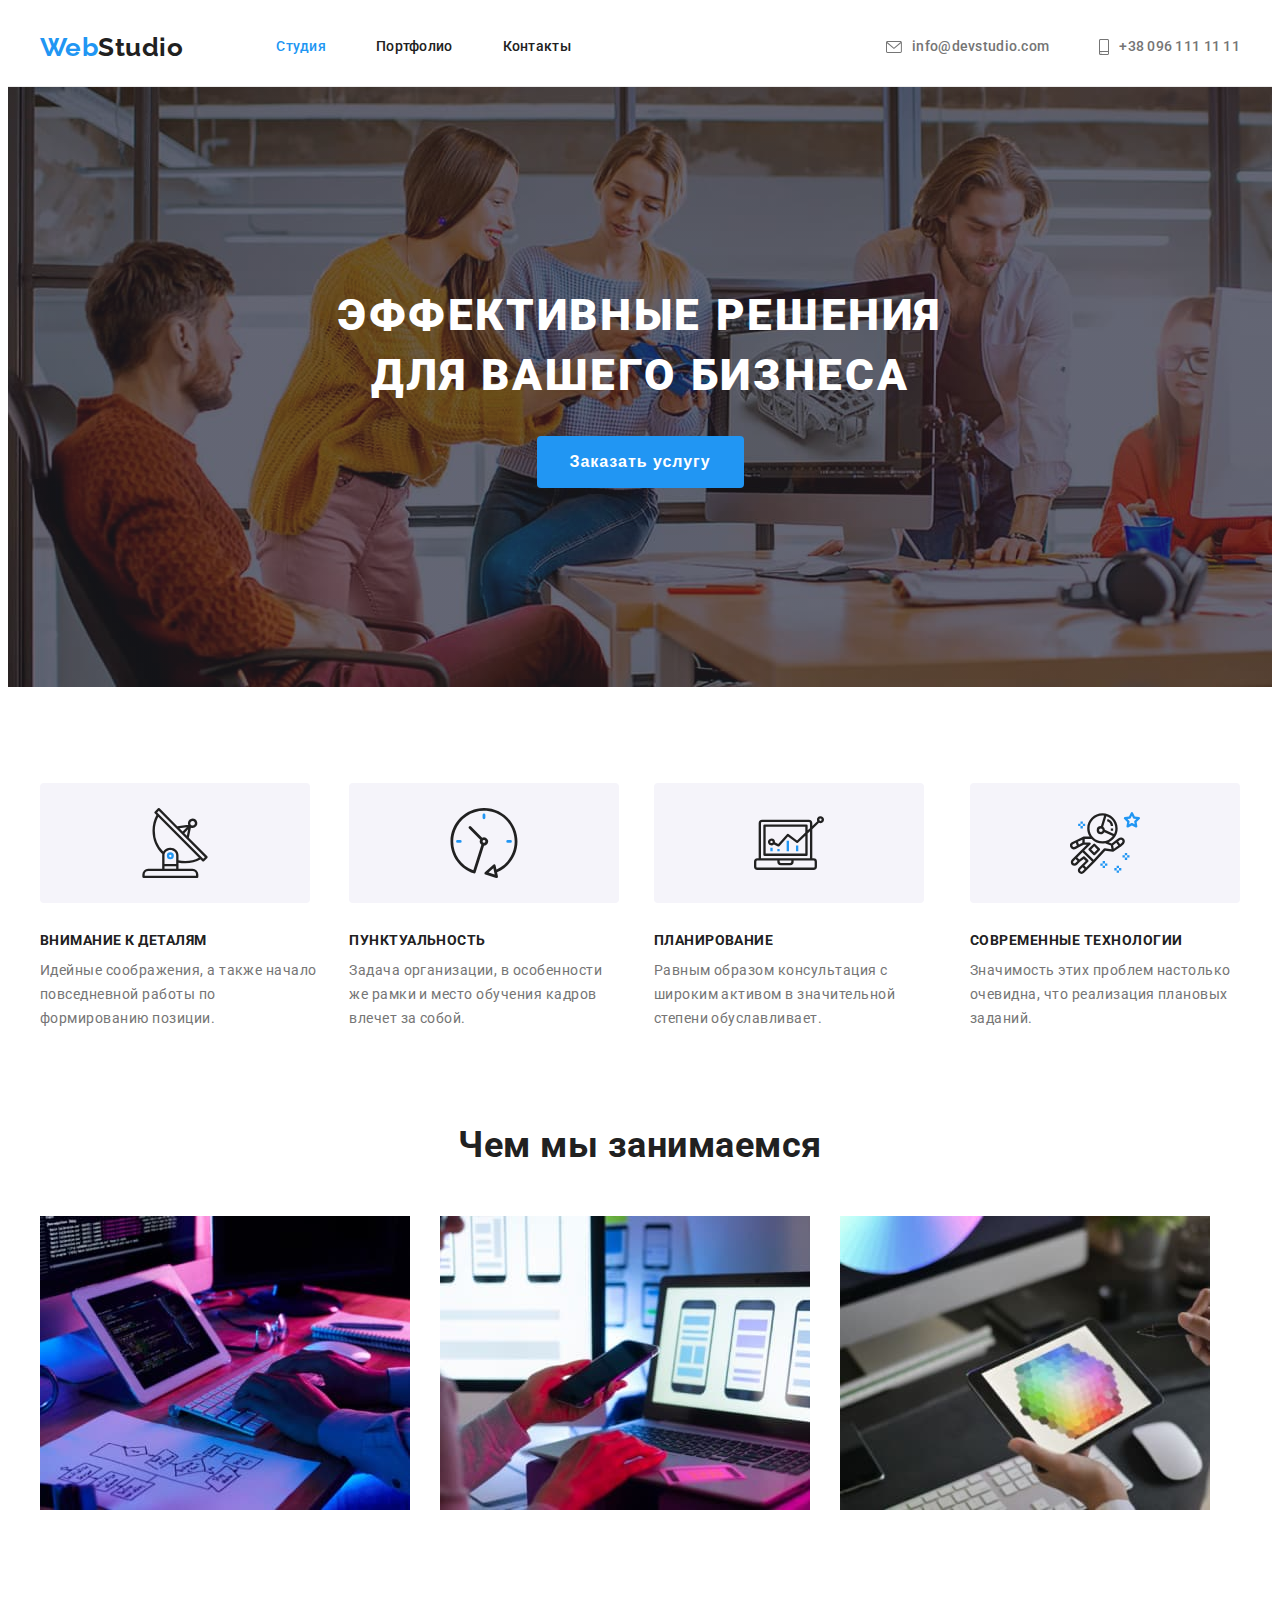
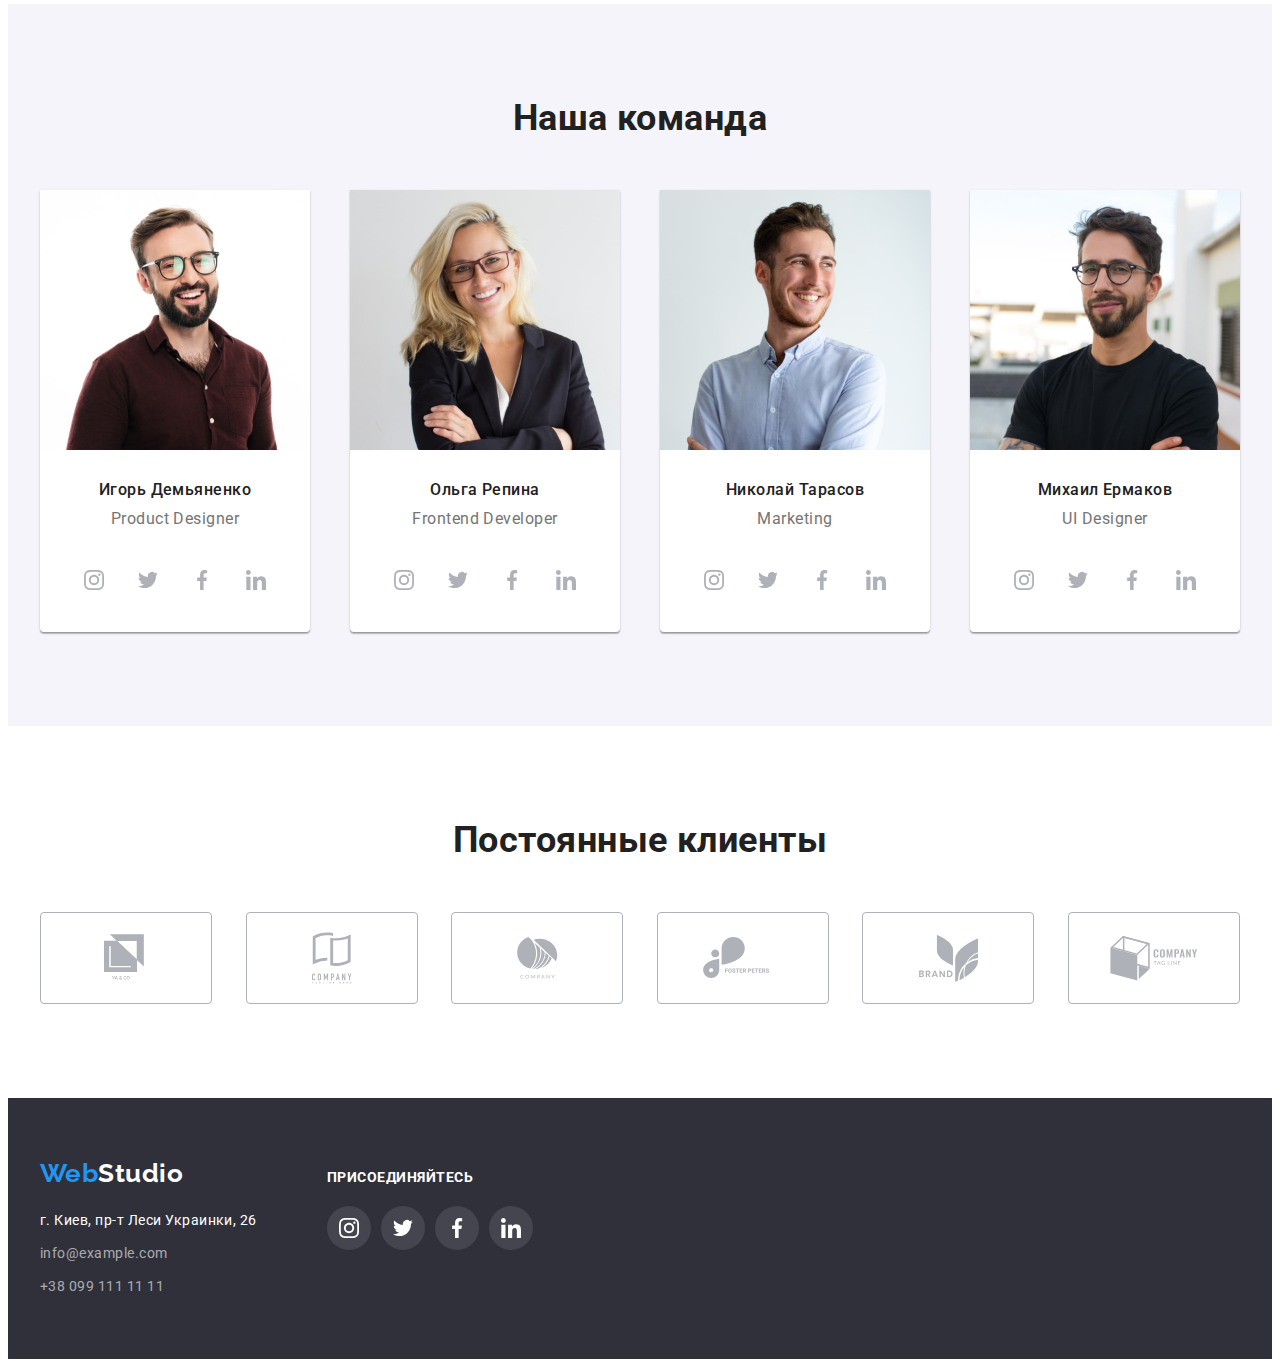
<file: index.html>
<!DOCTYPE html>
<html lang="ru">
  <head>
    <meta charset="UTF-8" />
    <meta name="viewport" content="width=device-width, initial-scale=1.0" />
    <title>WebStudio</title>
    <link
      href="https://fonts.googleapis.com/css2?family=Raleway:wght@700&family=Roboto:wght@400;500;700;900&display=swap"
      rel="stylesheet"
    />
    <link
      rel="stylesheet"
      href="https://cdnjs.cloudflare.com/ajax/libs/modern-normalize/1.0.0/modern-normalize.min.css"
      integrity="sha512-ISS7cAi1PEhQ8jnbJpJZMd29NlhNj4AWYyLOSp2CE/CsHxTCu+r+t0D2yoJudVrd0/8fTVPUVDzY5Tvli75u/g=="
      crossorigin="anonymous"
    />
    <link rel="preconnect" href="https://fonts.gstatic.com" />

    <link rel="stylesheet" href="./css/styles.css" />
  </head>

  <body>
    <!--Шапка-->

    <header>
      <div class="container main-nav">
        <a href="./index.html" class="nav-link-logo"
          ><span class="logo">Web</span>Studio</a
        >

        <ul class="site-nav ul">
          <li class="item">
            <a href="./index.html" class="link current">Студия</a>
          </li>
          <li class="item">
            <a href="./portfolio.html" class="link">Портфолио</a>
          </li>
          <li class="item"><a href="/" class="link">Контакты</a></li>
        </ul>

        <ul class="auth-nav ul">
          <li class="item">
            <a href="mailto:info@devstudio.com" class="link">
              <svg class="envelope" width="16" height="12">
                <use href="./images/sprite.svg#envelope"></use>
              </svg>
              info@devstudio.com</a
            >
          </li>
          <li class="item">
            <a href="tel:+380961111111" class="link icon-phone"
              ><svg class="envelope" width="10" height="16">
                <use href="./images/sprite.svg#smartphone"></use>
              </svg>
              +38 096 111 11 11</a
            >
          </li>
        </ul>
      </div>
    </header>

    <main>
      <!--Герой-->

      <section class="hero">
        <div class="bcg-img">
          <h1 class="hero-title">Эффективные решения для вашего бизнеса</h1>
          <button class="hero-button">Заказать услугу</button>
        </div>
      </section>

      <!-- Наши приемущество -->

      <section class="section-advant">
        <div class="container">
          <h2 class="vizually-hidden">Наши преимущество</h2>
          <div class="main-nav">
            <ul class="main-item ul">
              <li class="item">
                <div class="item-icon">
                  <svg width="70" height="70">
                    <use href="./images/sprite.svg#antenna"></use>
                  </svg>
                </div>
                <h3 class="advant-title">Внимание к деталям</h3>
                <p class="section-text">
                  Идейные соображения, а также начало повседневной работы по
                  формированию позиции.
                </p>
              </li>
              <li class="item icon-clock">
                <div class="item-icon">
                  <svg width="70" height="70">
                    <use href="./images/sprite.svg#clock"></use>
                  </svg>
                </div>
                <h3 class="advant-title">Пунктуальность</h3>
                <p class="section-text">
                  Задача организации, в особенности же рамки и место обучения
                  кадров влечет за собой.
                </p>
              </li>
              <li class="item icon-diagrama">
                <div class="item-icon">
                  <svg width="70" height="70">
                    <use href="./images/sprite.svg#diagram"></use>
                  </svg>
                </div>
                <h3 class="advant-title">Планирование</h3>
                <p class="section-text">
                  Равным образом консультация с широким активом в значительной
                  степени обуславливает.
                </p>
              </li>
              <li class="item icon-astronaut">
                <div class="item-icon">
                  <svg width="70" height="70">
                    <use href="./images/sprite.svg#astronaut"></use>
                  </svg>
                </div>
                <h3 class="advant-title">Современные технологии</h3>
                <p class="section-text">
                  Значимость этих проблем настолько очевидна, что реализация
                  плановых заданий.
                </p>
              </li>
            </ul>
          </div>
        </div>
      </section>

      <!--Чем мы занимаемся-->

      <section class="section">
        <div class="container">
          <h2 class="section-title desc">Чем мы занимаемся</h2>
          <ul class="link-flex ul">
            <li class="item-link">
              <img
                src="./images/work1.jpg"
                alt="Компания №1"
                width="370"
                height="294"
              />
            </li>
            <li class="item-link">
              <img
                src="./images/work2.jpg"
                alt="Компания №2"
                width="370"
                height="294"
              />
            </li>
            <li class="item-link">
              <img
                src="./images/work3.jpg"
                alt="Компания №3"
                width="370"
                height="294"
              />
            </li>
          </ul>
        </div>
      </section>

      <!--Наша команда-->

      <section class="section-command">
        <div class="container">
          <h2 class="section-title desc">Наша команда</h2>

          <ul class="command-flex ul">
            <li class="flex">
              <img
                class="img"
                src="./images/img.jpg"
                alt="Мужчина"
                width="270"
                height="260"
              />
              <h3 class="section-title section-name">Игорь Демьяненко</h3>
              <p class="section-text section-work">Product Designer</p>
              <div class="social-network">
                <a class="link-network" href="https://www.instagram.com/">
                  <svg width="20" height="20">
                    <use href="./images/sprite.svg#instagram"></use>
                  </svg>
                </a>
                <a class="link-network" href="https://www.twitter.com/">
                  <svg width="20" height="20">
                    <use href="./images/sprite.svg#twitter"></use>
                  </svg>
                </a>
                <a class="link-network" href="https://www.facebook.com/">
                  <svg width="20" height="20">
                    <use href="./images/sprite.svg#facebook"></use>
                  </svg>
                </a>
                <a class="link-network" href="https://www.linkedin.com/">
                  <svg width="20" height="20">
                    <use href="./images/sprite.svg#linkedin"></use>
                  </svg>
                </a>
              </div>
            </li>
            <li class="flex">
              <img
                class="img"
                src="./images/img(1).jpg"
                alt="Женщина"
                width="270"
                height="260"
              />
              <h3 class="section-title section-name">Ольга Репина</h3>
              <p class="section-text section-work">Frontend Developer</p>
              <div class="social-network">
                <a class="link-network" href="https://www.instagram.com/">
                  <svg width="20" height="20">
                    <use href="./images/sprite.svg#instagram"></use>
                  </svg>
                </a>
                <a class="link-network" href="https://www.twitter.com/">
                  <svg width="20" height="20">
                    <use href="./images/sprite.svg#twitter"></use>
                  </svg>
                </a>
                <a class="link-network" href="https://www.facebook.com/">
                  <svg width="20" height="20">
                    <use href="./images/sprite.svg#facebook"></use>
                  </svg>
                </a>
                <a class="link-network" href="https://www.linkedin.com/">
                  <svg width="20" height="20">
                    <use href="./images/sprite.svg#linkedin"></use>
                  </svg>
                </a>
              </div>
            </li>
            <li class="flex">
              <img
                class="img"
                src="./images/img(2).jpg"
                alt="Мужчина"
                width="270"
                height="260"
              />
              <h3 class="section-title section-name">Николай Тарасов</h3>
              <p class="section-text section-work">Marketing</p>
              <div class="social-network">
                <a class="link-network" href="https://www.instagram.com/">
                  <svg width="20" height="20">
                    <use href="./images/sprite.svg#instagram"></use>
                  </svg>
                </a>
                <a class="link-network" href="https://www.twitter.com/">
                  <svg width="20" height="20">
                    <use href="./images/sprite.svg#twitter"></use>
                  </svg>
                </a>
                <a class="link-network" href="https://www.facebook.com/">
                  <svg width="20" height="20">
                    <use href="./images/sprite.svg#facebook"></use>
                  </svg>
                </a>
                <a class="link-network" href="https://www.linkedin.com/">
                  <svg width="20" height="20">
                    <use href="./images/sprite.svg#linkedin"></use>
                  </svg>
                </a>
              </div>
            </li>
            <li class="flex">
              <img
                class="img"
                src="./images/img(3).jpg"
                alt="Мужчина"
                width="270"
                height="260"
              />
              <h3 class="section-title section-name">Михаил Ермаков</h3>
              <p class="section-text section-work">UI Designer</p>
              <div class="social-network">
                <a class="link-network" href="https://www.instagram.com/">
                  <svg width="20" height="20">
                    <use href="./images/sprite.svg#instagram"></use>
                  </svg>
                </a>
                <a class="link-network" href="https://www.twitter.com/">
                  <svg width="20" height="20">
                    <use href="./images/sprite.svg#twitter"></use>
                  </svg>
                </a>
                <a class="link-network" href="https://www.facebook.com/">
                  <svg width="20" height="20">
                    <use href="./images/sprite.svg#facebook"></use>
                  </svg>
                </a>
                <a class="link-network" href="https://www.linkedin.com/">
                  <svg width="20" height="20">
                    <use href="./images/sprite.svg#linkedin"></use>
                  </svg>
                </a>
              </div>
            </li>
          </ul>
        </div>
      </section>

      <!-- Постоянные клиенты -->

      <section class="section-client">
        <div class="container">
          <h2 class="section-title desc">Постоянные клиенты</h2>
          <ul class="clients ul">
            <li class="clients-link">
              <a class="link-svg" href="#">
                <svg class="svg" width="44" height="49">
                  <use href="./images/sprite.svg#logo1"></use>
                </svg>
              </a>
            </li>
            <li class="clients-link">
              <a class="link-svg" href="#">
                <svg width="40" height="52">
                  <use href="./images/sprite.svg#logo2"></use>
                </svg>
              </a>
            </li>
            <li class="clients-link">
              <a class="link-svg" href="#">
                <svg width="41" height="42">
                  <use href="images/sprite.svg#logo3"></use>
                </svg>
              </a>
            </li>
            <li class="clients-link">
              <a class="link-svg" href="#">
                <svg width="79" height="42">
                  <use href="./images/sprite.svg#logo4"></use>
                </svg>
              </a>
            </li>
            <li class="clients-link">
              <a class="link-svg" href="#">
                <svg width="59" height="47">
                  <use href="./images/sprite.svg#logo5"></use>
                </svg>
              </a>
            </li>
            <li class="clients-link">
              <a class="link-svg" href="#">
                <svg width="88" height="45">
                  <use href="./images/sprite.svg#logo6"></use>
                </svg>
              </a>
            </li>
          </ul>
        </div>
      </section>
    </main>

    <!--Футер-->

    <footer class="footer">
      <div class="container footer-top">
        <div class="address-footer">
          <a href="./index.html" class="nav-link-logo footer"
            ><span class="logo">Web</span>Studio</a
          >

          <address class="address footer-flex">
            <p class="footer-text">г. Киев, пр-т Леси Украинки, 26</p>
            <a href="mailto:info@example.com" class="footer-link"
              >info@example.com</a
            >

            <a href="tel:+380991111111" class="footer-link address-link"
              >+38 099 111 11 11</a
            >
          </address>
        </div>
        <div class="network-footer">
          <b class="text-footer">присоединяйтесь</b>
          <div class="social-network-footer">
            <a class="link-network-footer" href="https://www.instagram.com/">
              <svg class="icon-instagram" width="20" height="20">
                <use href="./images/sprite.svg#instagram"></use>
              </svg>
            </a>
            <a class="link-network-footer" href="https://www.twitter.com/">
              <svg class="icon-instagram" width="20" height="20">
                <use href="./images/sprite.svg#twitter"></use>
              </svg>
            </a>
            <a class="link-network-footer" href="https://www.facebook.com/">
              <svg class="icon-instagram" width="20" height="20">
                <use href="./images/sprite.svg#facebook"></use>
              </svg>
            </a>
            <a class="link-network-footer" href="https://www.linkedin.com/">
              <svg class="icon-network-footer" width="20" height="20">
                <use href="./images/sprite.svg#linkedin"></use>
              </svg>
            </a>
          </div>
        </div>
      </div>
    </footer>
  </body>
</html>
</file>
<file: css/styles.css>
/* цвет основной h2-h6 #212121;*/
/* цвет текста #757575 */
/* цвет фона шапки #FFFFFF;*/
/* цвет фона вторичный #2F303A;*/
/* цвет фона чем мы занимаемся #E5E5E5; */
/* цвет фона наша команда #F5F4FA; */
/* акцент #2196F3 */
/* подвал линки rgba(255, 255, 255, 0.6); */

/* Основные цвета */
:root {
  --primary-text-color: #212121;
  --title-text-color: #757575;
  --primary-white-color: #ffffff;
  --secondary-color: #2f303a;
  --secondary-fon-color: #e5e5e5;
  --accent-color: #2196f3;
  --secondary-command-color: #f5f4fa;
  --footer-link-color: rgba(255, 255, 255, 0.6);
}

/* Стили для index.html */

body {
  background-color: var(--primary-white-color);
  color: var(--title-text-color);
  font-family: Roboto, sans-serif;
  letter-spacing: 0.03em;
}

img {
  display: block;
  max-width: 100%;
  height: auto;
}

header {
  border-bottom: 1px solid #ececec;
}

a {
  text-decoration: none;
}

/* Утилиты */

:hover,
:focus {
  outline: 0;
  outline-offset: 0;
}

.ul {
  margin: 0;
  padding: 0;
  list-style: none;
}

.container {
  margin-left: auto;
  margin-right: auto;
  width: 1200px;
  padding: 0 15px;
}

.vizually-hidden {
  position: absolute;
  clip: rect(0 0 0 0);
  width: 1px;
  height: 1px;
  margin: -1px;
}

/* Шапка */

/* главная навигация */

.main-nav {
  display: flex;
  align-items: center;
}

.link {
  color: var(--primary-text-color);
  font-weight: 500;
  font-size: 14px;
  line-height: 1.14;
  letter-spacing: 0.02em;
}

.current {
  color: var(--accent-color);
}

.nav-link-logo:hover,
.nav-link-logo:focus {
  color: var(--accent-color);
}

.nav-link-logo {
  color: var(--primary-text-color);
  font-family: Raleway;
  font-weight: 700;
  font-size: 26px;
  line-height: 1.19;
}

.logo {
  color: var(--accent-color);
  font-family: Raleway;
  font-weight: 700;
  font-size: 26px;
  line-height: 1.19;
}

.site-nav {
  display: flex;
  margin-left: 93px;
}

.site-nav .link {
  display: block;
  padding-top: 31px;
  padding-bottom: 31px;
}

.site-nav .item + .item {
  margin-left: 50px;
}

.auth-nav {
  display: flex;
  margin-left: auto;
}

.auth-nav .item + .item {
  margin-left: 50px;
}

.auth-nav .link {
  display: flex;
  align-items: center;

  color: var(--title-text-color);
  fill: var(--title-text-color);
}

.link:hover,
.link:focus {
  color: var(--accent-color);
  fill: currentColor;
}

.envelope {
  margin-right: 10px;
}

/* Герой */

.hero {
  background-color: var(--secondary-color);
  text-align: center;
}

.bcg-img {
  display: flex;
  align-items: center;
  flex-flow: column;
  justify-content: center;

  max-width: 1600px;
  height: 600px;
  margin-left: auto;
  margin-right: auto;

  background-image: linear-gradient(
      rgba(47, 48, 58, 0.4),
      rgba(47, 48, 58, 0.4)
    ),
    url('../images/hero.jpg');
}

.hero-title {
  margin-left: auto;
  margin-right: auto;
  max-width: 696px;

  margin-top: 0;
  margin-bottom: 30px;

  color: var(--primary-white-color);
  font-weight: 900;
  font-size: 44px;
  line-height: 1.36;
  letter-spacing: 0.06em;
  text-transform: uppercase;
}

.hero-button {
  display: inline-block;
  border: 1px solid transparent;
  text-align: center;
  min-width: 200px;
  border-radius: 4px;
  padding: 10px 32px;

  color: var(--primary-white-color);
  background-color: var(--accent-color);
  font-weight: 700;
  font-size: 16px;
  line-height: 1.87;
  letter-spacing: 0.06em;

  cursor: pointer;
}

.hero-button:hover,
.hero-button:focus {
  color: var(--accent-color);
  background-color: var(--primary-white-color);
  border: 1px solid transparent;
}

/* Блоки секции */

/* Наши приемущества */

.section-advant {
  padding-top: 96px;
  padding-bottom: 94px;
}

.main-item {
  display: flex;
  margin: -15px;
}

.main-item .item {
  margin: 15px;
}

.advant-title {
  margin: 0;
  margin-bottom: 10px;

  color: var(--primary-text-color);
  font-weight: 700;
  font-size: 14px;
  line-height: 1.14;
  text-transform: uppercase;
}

.section-advant .section-text {
  margin: 0;

  color: var(--title-text-color);
  font-weight: 400;
  font-size: 14px;
  line-height: 1.71;
}
/* Наши приемущество */

.command-flex {
  display: flex;
  justify-content: space-between;
}

.item-icon {
  display: flex;
  align-items: center;
  justify-content: center;

  background: var(--secondary-command-color);
  border-radius: 4px;
  width: 270px;
  height: 120px;
  margin-bottom: 30px;
}

/* Чем мы занимаемся */

.section {
  padding-bottom: 94px;

  text-align: center;
}

.section-title.desc {
  margin: 0;
  margin-bottom: 50px;

  color: var(--primary-text-color);
  font-weight: 700;
  font-size: 36px;
  line-height: 1.16;
  text-align: center;
}

.link-flex {
  display: flex;
  margin: -15px;
}

.link-flex .item-link {
  margin: 15px;
}

.img {
  margin-bottom: 30px;
}

.section-title.section-name {
  margin: 0;
  margin-bottom: 10px;

  color: var(--primary-text-color);
  font-weight: 500;
  font-size: 16px;
  line-height: 1.19;
  text-align: center;
}

.section-command .section-work {
  margin: 0;
  margin-bottom: 30px;

  font-weight: 400;
  font-size: 16px;
  line-height: 1.19;
  text-align: center;
}

/* Наша команда */

.section-command {
  padding-top: 94px;
  padding-bottom: 94px;

  text-align: center;
  background-color: var(--secondary-command-color);
}

.container .flex {
  width: 270px;

  background-color: var(--primary-white-color);
  box-shadow: 0px 1px 3px rgba(0, 0, 0, 0.12), 0px 1px 1px rgba(0, 0, 0, 0.14),
    0px 2px 1px rgba(0, 0, 0, 0.2);
  border-radius: 0px 0px 4px 4px;
}

.section-client {
  padding-top: 94px;
  padding-bottom: 94px;
}

/* Наша команда */
/* Социальные сети */

.social-network {
  display: flex;
  justify-content: space-between;

  margin-bottom: 30px;
  margin-left: 32px;
  margin-right: 32px;
}

.link-network {
  display: flex;
  justify-content: center;
  align-items: center;

  width: 44px;
  height: 44px;
  border-radius: 50%;
  fill: #afb1b8;
}

.link-network:hover,
.link-network:focus {
  background-color: var(--accent-color);
  fill: var(--primary-white-color);
}

/* Постоянные клиенты */

.clients {
  display: flex;
  justify-content: space-between;
}

.link-svg {
  display: flex;
  justify-content: center;
  align-items: center;
  width: 170px;
  height: 90px;
  border: 1px solid #afb1b8;
  border-radius: 4px;
  fill: #afb1b8;
}

.link-svg:hover,
.link-svg:focus {
  border: 1px solid var(--accent-color);
  fill: var(--accent-color);
}

/* Подвал */

.footer {
  padding: 0;
  padding-top: 60px;
  padding-bottom: 60px;

  background-color: var(--secondary-color);
}

.footer-top {
  display: flex;
  align-items: baseline;
}

.address-footer {
  display: flex;
  flex-direction: column;
}

.network-footer {
  display: flex;
  flex-direction: column;
  margin-left: 70px;
}

.footer-flex {
  display: flex;
  flex-direction: column;
}

.address {
  padding: 0;

  font-style: normal;
}

.nav-link-logo.footer {
  margin: 0px;
  padding: 0;

  margin-bottom: 20px;
  display: inline-block;

  color: var(--primary-white-color);
  font-family: Raleway;
  font-weight: 700;
  font-size: 26px;
  line-height: 1.19;
}

.nav-link-logo.footer:hover,
.nav-link-logo.footer:focus {
  color: var(--accent-color);
}

.footer-link {
  margin-bottom: 9px;

  color: var(--footer-link-color);
  font-weight: 400;
  font-size: 14px;
  line-height: 1.71;
}

.address-link {
  margin: 0;
}

.footer-link:hover,
.footer-link:focus {
  color: var(--accent-color);
}

.footer-text {
  margin: 0;
  margin-bottom: 9px;

  color: var(--primary-white-color);
  font-weight: 400;
  font-size: 14px;
  line-height: 1.71;
}

/* Подвал */
/* Социальные сети */

.text-footer {
  font-weight: 700;
  font-size: 14px;
  line-height: 1.14;
  margin: 0;
  margin-bottom: 20px;
  text-transform: uppercase;

  color: var(--primary-white-color);
}

.social-network-footer {
  display: flex;
}

.link-network-footer {
  display: flex;
  justify-content: center;
  align-items: center;
  margin-left: 10px;

  width: 44px;
  height: 44px;
  border-radius: 50%;
  fill: var(--primary-white-color);
  background: rgba(255, 255, 255, 0.1);
}

.link-network-footer:first-child {
  margin-left: 0;
}

.link-network-footer:hover,
.link-network-footer:focus {
  background-color: var(--accent-color);
  fill: var(--primary-white-color);
}

/* Стили для Портфолио */

/* Кнопки */
/* Фильтры */

.button {
  border-radius: 4px;
  padding: 6px 22px;
  display: inline-block;
  text-align: center;
  border-color: transparent;
  min-height: 38px;

  color: var(--primary-text-color);
  background-color: var(--secondary-command-color);
  font-weight: 500;
  font-size: 16px;
  line-height: 1.62;

  cursor: pointer;
}

.button:hover,
.button:focus {
  box-shadow: 0px 3px 1px rgba(0, 0, 0, 0.1), 0px 1px 2px rgba(0, 0, 0, 0.08),
    0px 2px 2px rgba(0, 0, 0, 0.12);

  color: var(--secondary-command-color);
  background-color: var(--accent-color);
}
/* Флекс бокс */

.nav-button {
  display: flex;
  margin-left: 0;
  margin-bottom: 50px;
  justify-content: center;
}

.nav-button .btn-flex + .btn-flex {
  display: block;
  margin-left: 8px;
}

/* Наши работы  */

.section-workcin {
  padding-top: 94px;
  padding-bottom: 94px;

  background-color: var(--primary-white-color);
}

.section-workcin .section-title {
  margin: 0;
  margin-bottom: 4px;

  color: var(--primary-text-color);
  font-weight: 700;
  font-size: 18px;
  line-height: 2;
  letter-spacing: 0.06em;
}

.section-text {
  margin: 0;

  color: var(--title-text-color);
  font-weight: 400;
  font-size: 16px;
  line-height: 1.87;
}

/* Пик бокс флекс */

.pic-box {
  display: flex;
  flex-wrap: wrap;
  margin-left: -30px;
  margin-top: -30px;
}
.pic-box > .pic-flex {
  margin-left: 30px;
  margin-top: 30px;
  flex-basis: calc(100% / 3 - 30px);
}

.pic-link:focus,
.pic-link:hover {
  display: inline-block;
  box-shadow: 0px 1px 1px rgba(0, 0, 0, 0.12), 0px 4px 4px rgba(0, 0, 0, 0.06),
    1px 4px 6px rgba(0, 0, 0, 0.16);
}

.cards {
  display: block;
  padding: 20px 24px;

  border-left: 1px solid #eeeeee;
  border-right: 1px solid #eeeeee;
  border-bottom: 1px solid #eeeeee;
}
</file>
